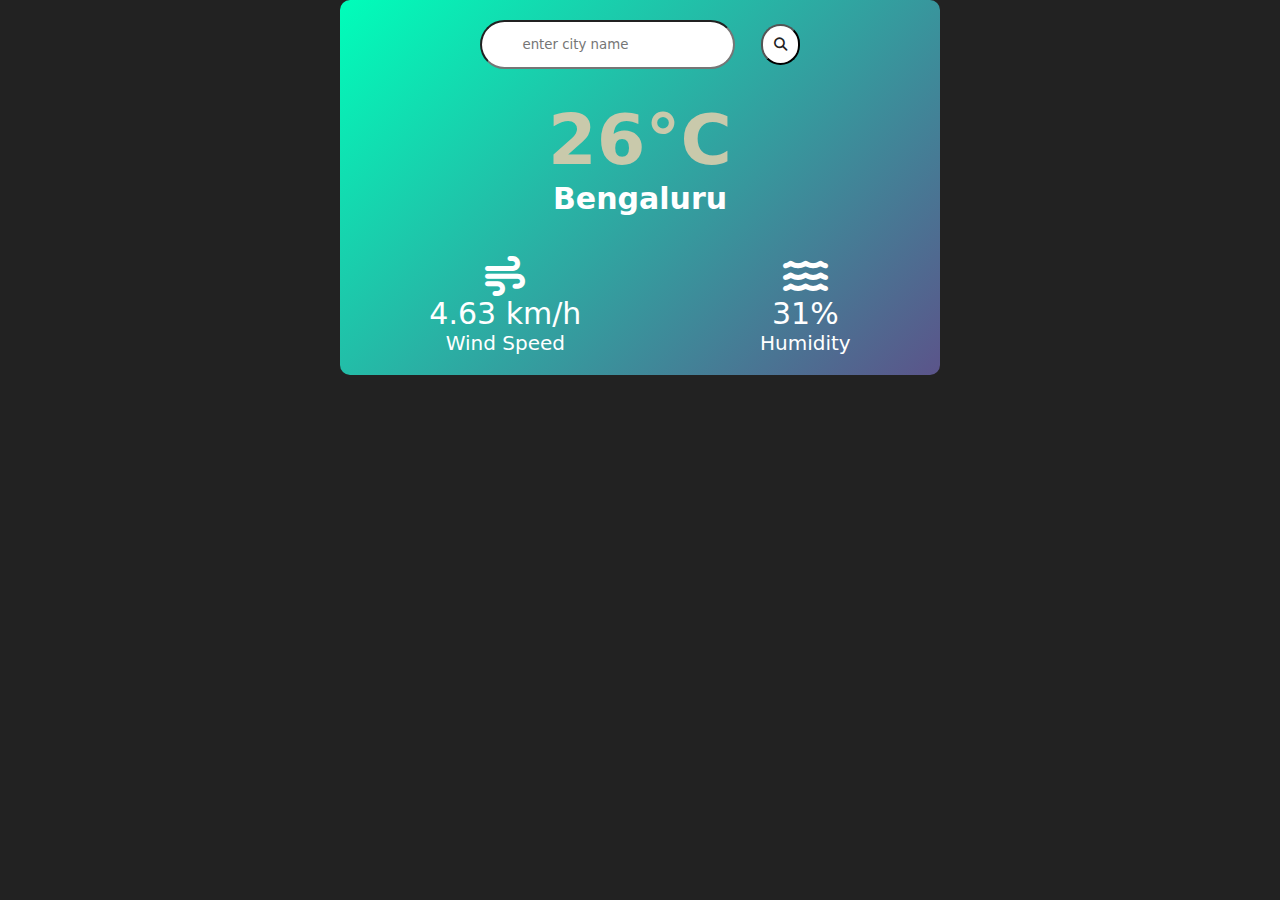
<file: index.html>
<!DOCTYPE html>
<html lang="en">
<head>
    <meta charset="UTF-8">
    <meta name="viewport" content="width=device-width, initial-scale=1.0">
    <title>weather</title>
    
    <link rel="stylesheet" href="https://cdnjs.cloudflare.com/ajax/libs/font-awesome/6.4.0/css/all.min.css">
    <link rel="stylesheet" href="style.css">
</head>

<body>
    <div class="container">
        <span>
        <div class="search">
            <input type="text"  placeholder="enter city name" spellcheck="false">
            <button><span id="span-4" class="fa fa-search"></span></button>
        </div>
        </span>
        <div class="weather">
            <!-- <span id="span-3" class="fa fa-cloud-sun"></span> -->
        <h1 class="temp"><b>26°C</b></h1>
        <h2 class="city" > <b>Bengaluru</b></h2>
    </div>
    <span class="span-1">
        <div class="div-1">
            <span id="span-2" class="fa fa-wind"></span>
            <p class="wind">4.63 km/h</p>
            <p class="p3">Wind Speed</p>
        </div>
        <div class="div-2">
            <span id="span-2" class="fa fa-water"></span>
            <p class="humidity">31%</p>
            <p class="p3">Humidity</p>
        </div>
    </span>
</div>
    <script src="script.js"></script>
        
</body>
</html>
</file>
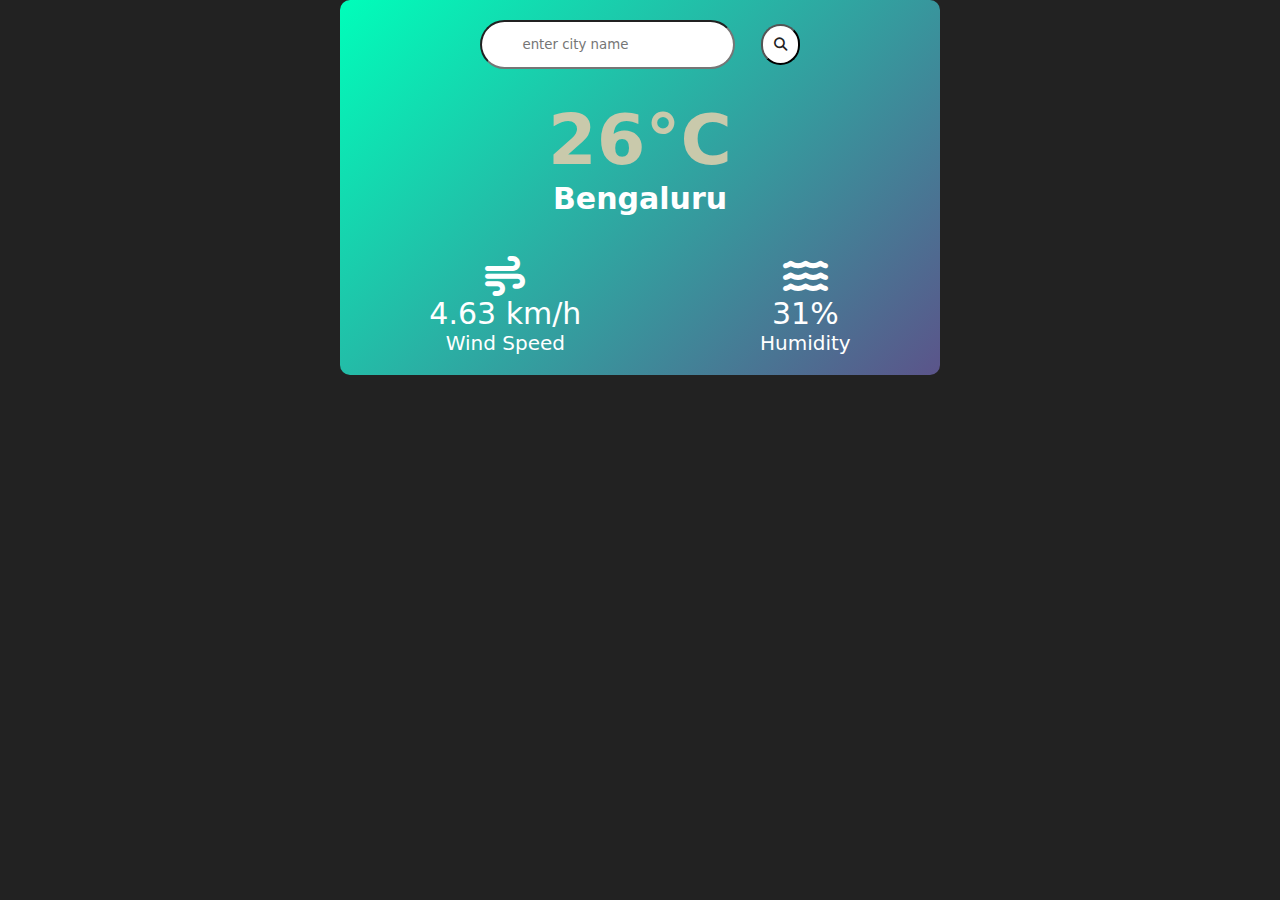
<file: weather.html>
<!DOCTYPE html>
<html lang="en">
<head>
    <meta charset="UTF-8">
    <meta name="viewport" content="width=device-width, initial-scale=1.0">
    <title>weather</title>
    
    <link rel="stylesheet" href="https://cdnjs.cloudflare.com/ajax/libs/font-awesome/6.4.0/css/all.min.css">
    <link rel="stylesheet" href="style.css">
</head>

<body>
    <div class="container">
        <span>
        <div class="search">
            <input type="text"  placeholder="enter city name" spellcheck="false">
            <button><span id="span-4" class="fa fa-search"></span></button>
        </div>
        </span>
        <div class="weather">
            <!-- <span id="span-3" class="fa fa-cloud-sun"></span> -->
        <h1 class="temp"><b>26°C</b></h1>
        <h2 class="city" > <b>Bengaluru</b></h2>
    </div>
    <span class="span-1">
        <div class="div-1">
            <span id="span-2" class="fa fa-wind"></span>
            <p class="wind">4.63 km/h</p>
            <p class="p3">Wind Speed</p>
        </div>
        <div class="div-2">
            <span id="span-2" class="fa fa-water"></span>
            <p class="humidity">31%</p>
            <p class="p3">Humidity</p>
        </div>
    </span>
</div>
    <script src="script.js"></script>
        
</body>
</html>
</file>
<file: style.css>
*{
    margin: 0 auto;
    box-sizing: border-box;
    font-family: system-ui, -apple-system, BlinkMacSystemFont, 'Segoe UI', Roboto, Oxygen, Ubuntu, Cantarell, 'Open Sans', 'Helvetica Neue', sans-serif;
}

body{
    background-color: #222;
}

.container{
    max-width: 600px;
    border-radius: 10px;
    text-align: center;
    background: linear-gradient(135deg,#00feba, #5b548a);
    width: 90%;

}
  .img-1{ width: 20px; border-radius: 100px; }
  button{border-radius: 100px; background-color: #ffffff;  padding: 11px; margin-left: 10px;}
 input{
    padding: 15px 40px; border-radius: 100px; margin-right: 10px; margin-top: 20px;
 }
 .span-1{
    display: flex;
 }
span{
    color: #fff;
}
p{
    color: #fff;
}
/* #span-3{ 
    /* font-size:80px; margin-top: 30px; 
/* } */
.temp{font-size: 70px; margin-top: 30px; color: rgb(201, 201, 171);}
.humidity{font-size: 30px;}
.wind{font-size: 30px;}
#span-2{font-size: 40px;}
.p3{font-size: 20px; margin-bottom: 20px;}
.city{font-size: 30px; margin-bottom: 40px; color: white;}
#span-4{color: #222;}

@media screen and (max-width:414px) {
 .container{ max-width: 414px;}    
}
</file>
